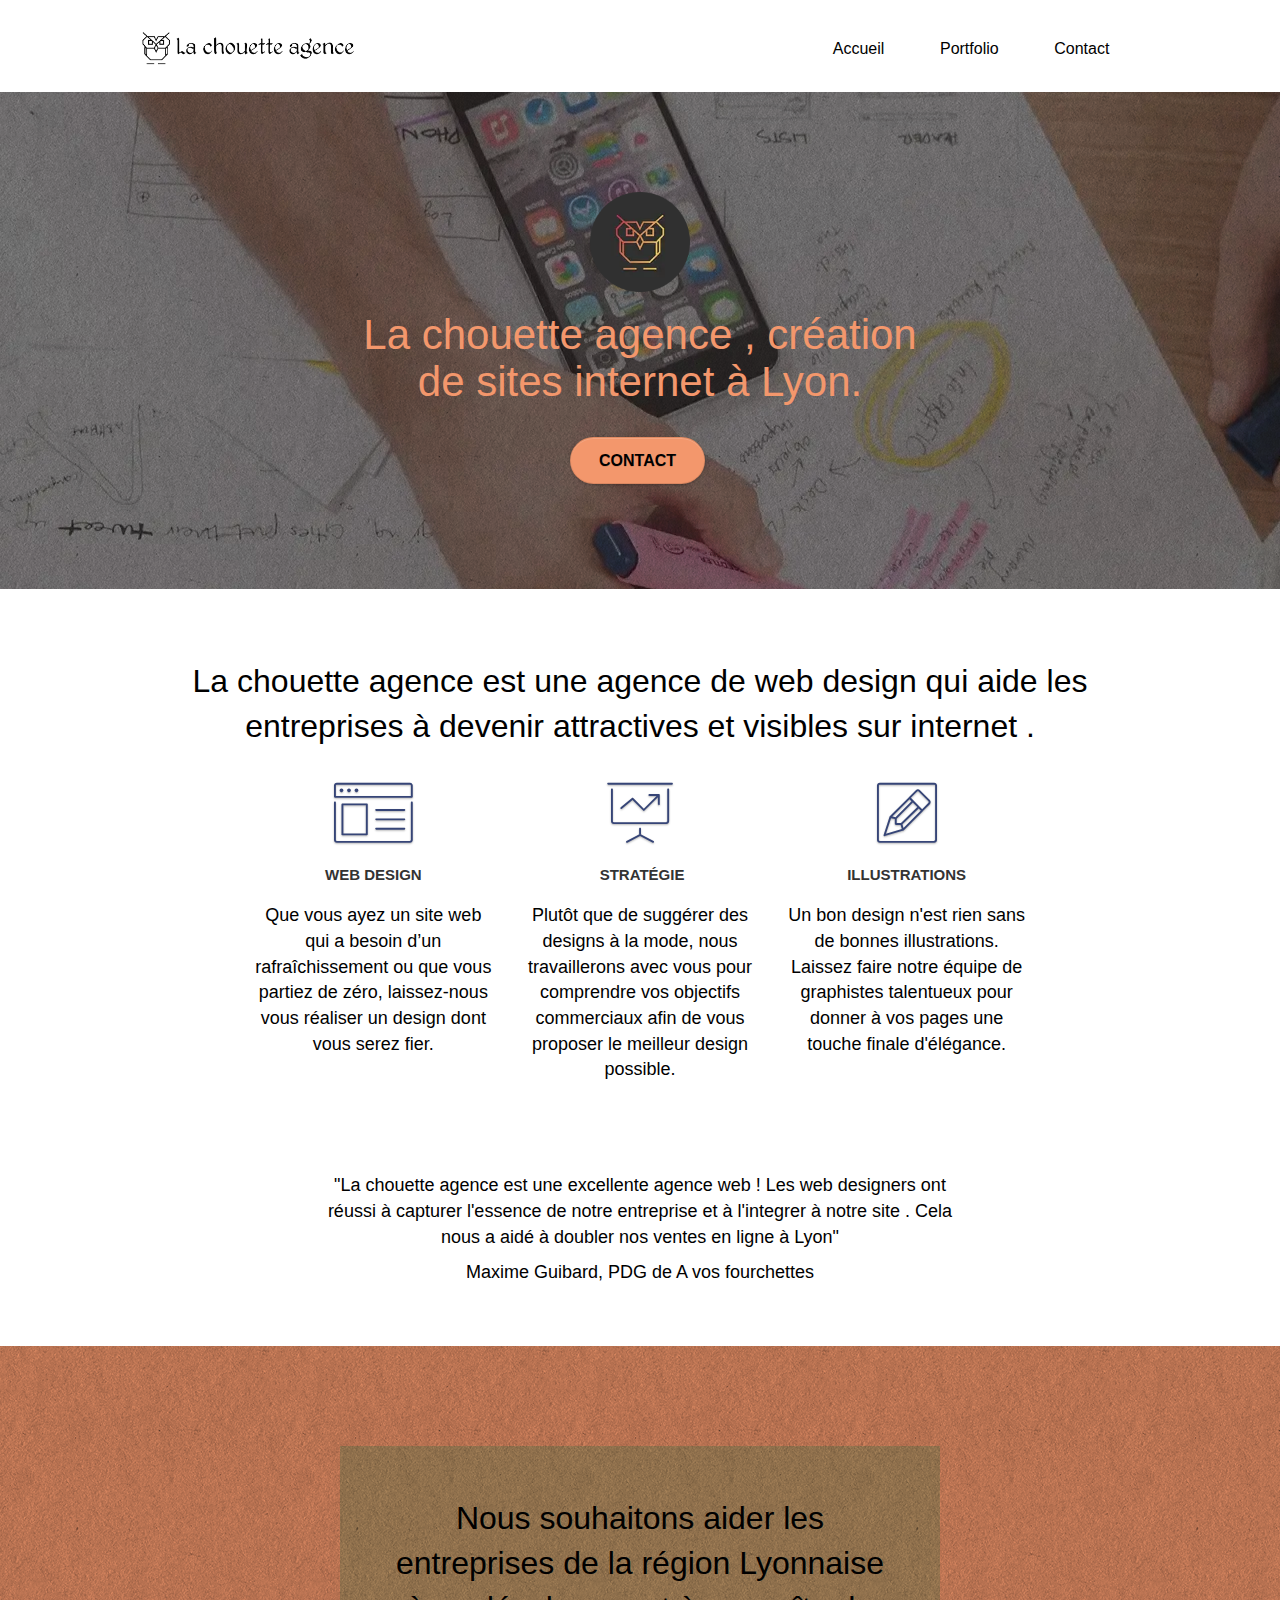
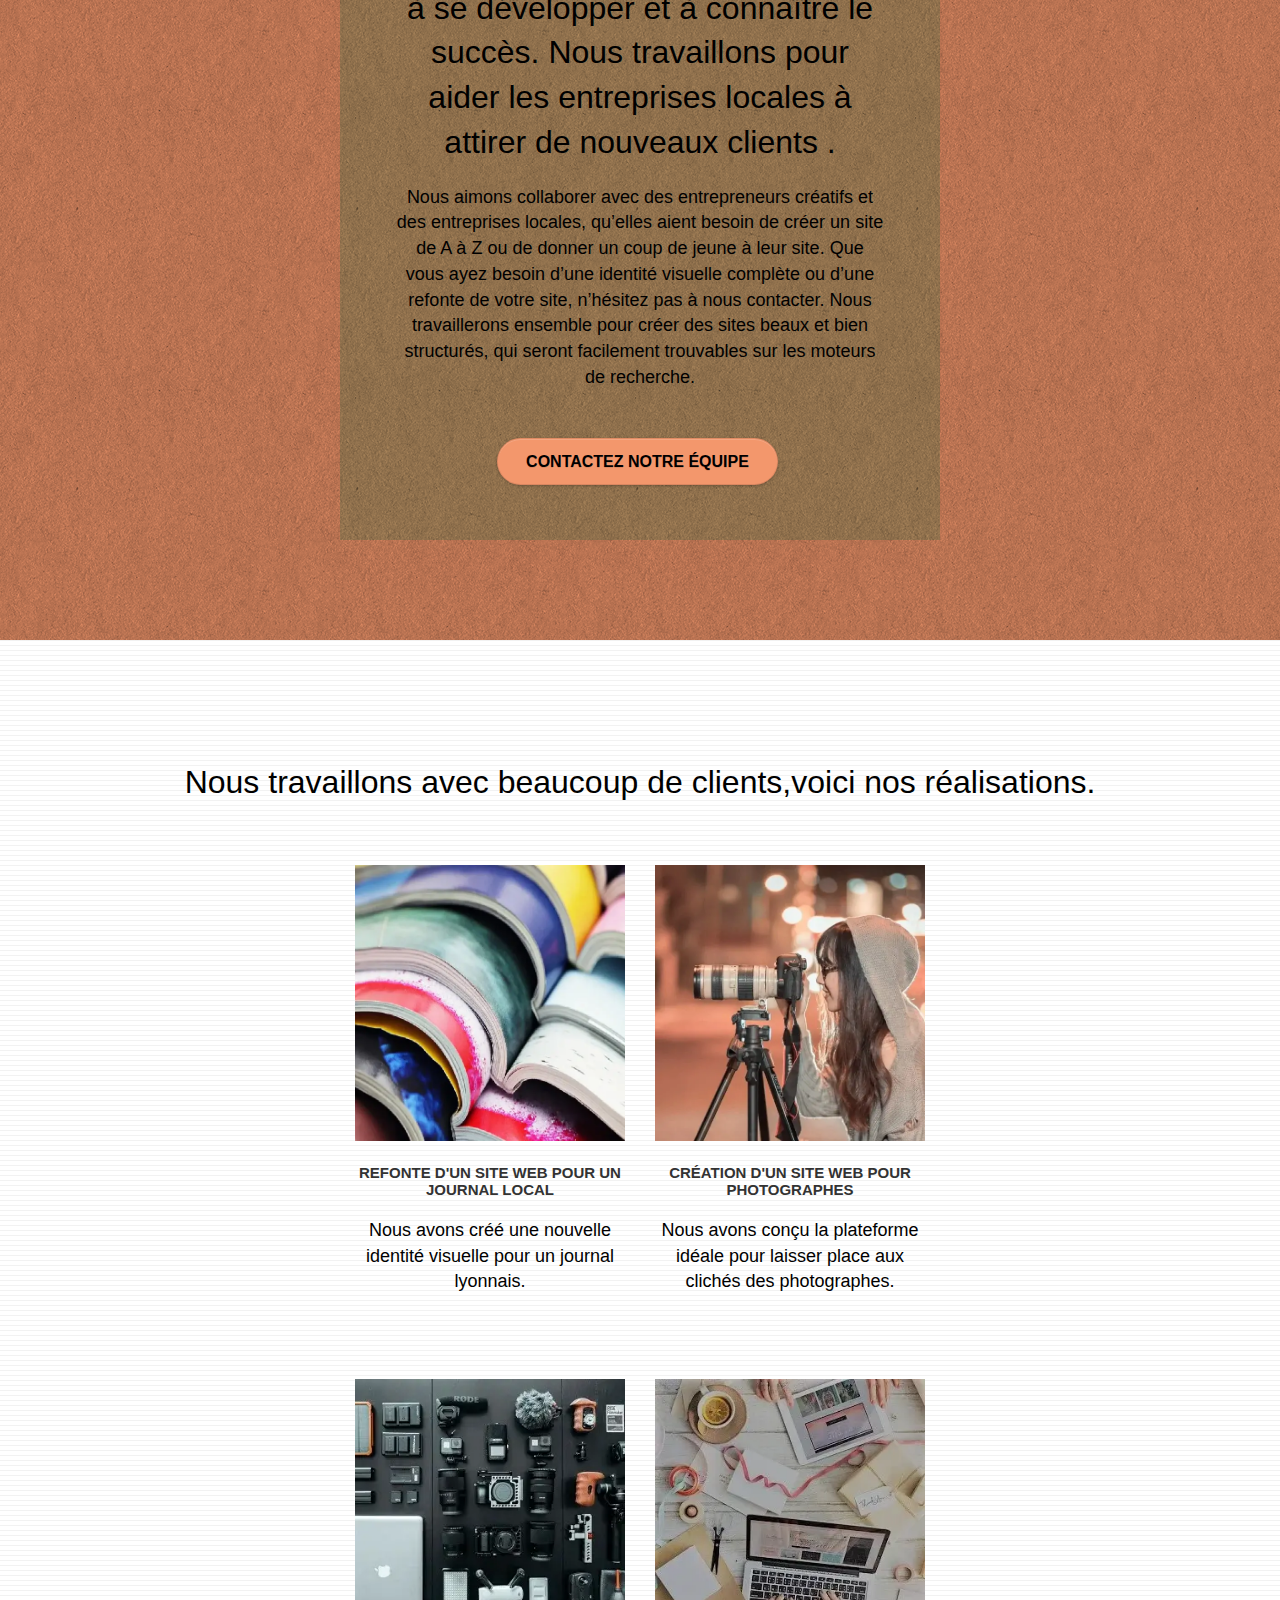
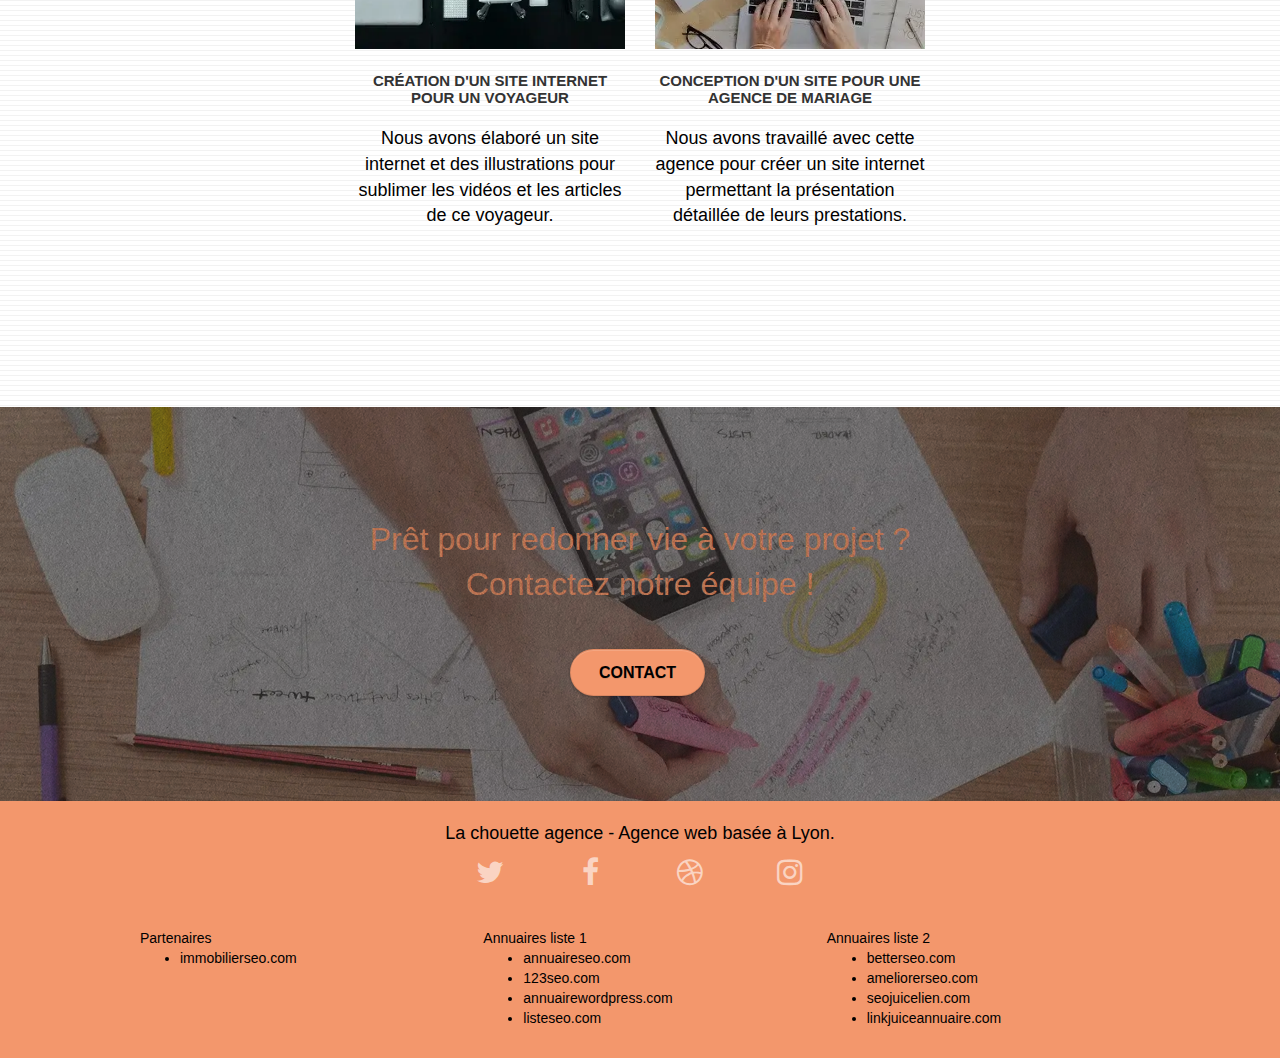
<file: index.html>
<!doctype html>
<html lang="fr">
<head>
    <meta charset="utf-8">
    <meta name="description" content="Création de site internet - Web design à Lyon">
    <meta name="viewport" content="width=device-width, initial-scale=1.0, viewport-fit=cover">
	<meta name="robots" content="index , follow" />
    <link rel="shortcut icon" type="image/png" href="favicon.jpg">
	<link rel="canonical" href="https://jeremie-237.github.io/JeremieBaudino_4_10052021/" />
    
	<link rel="stylesheet" type="text/css" href="./css/bootstrap.css">
	<link rel="stylesheet" type="text/css" href="style.css">
	<link rel="stylesheet" type="text/css" href="./css/font-awesome.css">
	<link rel="stylesheet" type="text/css" href="./css/et-line.css">
	
    
	<script src="./js/jquery-2.1.0.js" defer></script>
	<script src="./js/bootstrap.js" defer></script>
	<script src="./js/blocs.js" defer></script>
	<script src="./js/jquery.touchSwipe.js" defer></script>
	

    <title>Création de site internet - Web design à Lyon</title>

    
<!-- Analytics -->
 
<!-- Analytics END -->
    
</head>

<body>
<!-- Principal conteneur -->
<div class="page-container">
    
<!-- bloc-0 -->
<header class="bloc bgc-white l-bloc " id="bloc-0">
	<div class="container bloc-sm">
		<nav class="navbar row">
			<div class="navbar-header">
				<a class="navbar-brand" href="index.html"><img src="img/la-chouette-agence.webp" alt="header logo la chouette agence webdesign lyon" height="40" /></a>
				<button id="nav-toggle" type="button" class="ui-navbar-toggle navbar-toggle" data-toggle="collapse" data-target=".navbar-1">
					<span class="sr-only">Toggle navigation</span><span class="icon-bar"></span><span class="icon-bar"></span><span class="icon-bar"></span>
				</button>
			</div>
			<div class="collapse navbar-collapse navbar-1 special-dropdown-nav">
				<ul class="site-navigation nav navbar-nav">
					<li>
						<a href="index.html">Accueil</a>
					</li>
					<li>
						<a href="#portfolio">Portfolio</a>
					</li>
					<li>
						<a href="page2.html">Contact</a>
					</li>
				</ul>
			</div>
		</nav>
	</div>
</header>
<!-- bloc-0 END -->

<!-- bloc-1-presentation -->
<section class="bloc bgc-dark-slate-blue bg-banniere d-bloc bg-t-edge bloc-bg-texture texture-paper b-parallax" id="bloc-1-hero">
	<div class="container bloc-lg">
		<div class="row tight-width-whitespace">
			<div class="col-sm-12">
				<img src="img/logo.webp" class="center-block image-resize-mode" width="100" alt="logo la chouette agence webdesign lyon" />
				<h1 class="text-center hero-bloc-text tc-white ">
					La chouette agence , création de sites internet à Lyon.
				</h1>
				<div class="text-center">
					<a href="page2.html" class="btn btn-lg btn-clean btn-rd cta-hero btn-atomic-tangerine" id="cta-hero">Contact</a>
				</div>
			</div>
		</div>
	</div>
</section>
<!-- bloc-1-presentation END -->

<!-- bloc-2-services -->
<section class="bloc bgc-white l-bloc" id="bloc-2-services">
	<div class="container bloc-md">
		<div class="row">
			<div class="col-sm-12 text-center">
				<h2>La chouette agence est une agence de web design qui aide les entreprises à devenir attractives et visibles sur internet .</h2>
			</div>
		</div>
		<div class="row voffset-lg med-width-whitespace">
			<div class="col-sm-4">
				<div class="text-center">
					<span class="et-icon-browser sm-shadow icon-dark-slate-blue icons icon-lg"></span>
				</div>
				<h3 class="mg-md text-center">
					Web design
				</h3>
				<p class="text-center ">
					Que vous ayez un site web qui a besoin d&rsquo;un rafraîchissement ou que vous partiez de zéro, laissez-nous vous réaliser un design dont vous serez fier.
				</p>
			</div>
			<div class="col-sm-4">
				<div class="text-center">
					<span class="et-icon-presentation sm-shadow icon-dark-slate-blue icons icon-lg"></span>
				</div>
				<h3 class="mg-md text-center">
					&nbsp;Stratégie
				</h3>
				<p class="text-center ">
					Plutôt que de suggérer des designs à la mode, nous travaillerons avec vous pour comprendre vos objectifs commerciaux afin de vous proposer le meilleur design possible.<br>
				</p>
			</div>
			<div class="col-sm-4">
				<div class="text-center">
					<span class="et-icon-edit sm-shadow icon-dark-slate-blue icons icon-lg"></span>
				</div>
				<h3 class="mg-md text-center">
					Illustrations
				</h3>
				<p class="text-center ">
					Un bon design n'est rien sans de bonnes illustrations. Laissez faire notre équipe de graphistes talentueux pour donner à vos pages une touche finale d'élégance.
				</p>
			</div>
		</div>
		<div class="row voffset-lg voffset">
			<div class="col-xs-12 col-md-8 col-md-offset-2 text-center">
				 <p>"La chouette agence est une excellente agence web ! Les web designers ont réussi à capturer l'essence de notre entreprise et à l'integrer à notre site . Cela nous a aidé à doubler nos ventes en ligne à Lyon"</p>
                 <p>Maxime Guibard, PDG de A vos fourchettes</p>
			</div>
		</div>
	</div>
</section>
<!-- bloc-2-services END -->

<!-- bloc-3-what-i-do -->
<section class="bloc tc-white bgc-atomic-tangerine bg-presentation d-bloc bloc-bg-texture texture-paper b-parallax" id="bloc-3-what-i-do">
	<div class="container bloc-lg">
		<div class="row tight-width-whitespace black-background">
			<div class="col-sm-12">
				<h2 class="mg-md text-center">
					Nous souhaitons aider les entreprises de la région Lyonnaise à se développer et à connaître le succès. Nous travaillons pour aider les entreprises locales à attirer de nouveaux clients .<br>
				</h2>
				<p class="text-center white">
					Nous aimons collaborer avec des entrepreneurs créatifs et des entreprises locales, 
					qu’elles aient besoin de créer un site de A à Z ou de donner un coup de jeune à leur site. 
					Que vous ayez besoin d’une identité visuelle complète ou d’une refonte de votre site, n’hésitez pas à nous contacter. 
					Nous travaillerons ensemble pour créer des sites beaux et bien structurés, qui seront facilement trouvables sur les moteurs de 
					recherche. <br><br><a class="btn btn-lg btn-clean btn-rd cta-hero btn-atomic-tangerine" href="page2.html">Contactez notre équipe</a><br>
				</p>
			</div>
		</div>
	</div>
</section>
<!-- bloc-3-what-i-do END -->

<!-- bloc-4-portfolio -->
<section class="bloc bgc-white bg-lines-h2-bg bg-repeat l-bloc" id="bloc-4-portfolio">
	<div class="container bloc-lg">
		<div class="row">
			<div  id="portfolio" class="col-sm-12 text-center">
				<h2>Nous travaillons avec beaucoup de clients,voici nos réalisations.</h2>
			</div>
		</div>
		<div class="row tight-width-whitespace portfolio-row">
			<article class="col-sm-6">
				<a href="#" data-lightbox="img/1.webp" data-gallery-id="gallery-1" data-caption="Refonte d'un site web pour un journal local" data-frame="snapshot-lb"><img src="img/1.webp" alt="refonte site web journal" class="img-responsive portfolio-thumb" /></a>
				<h3 class="mg-md text-center">
					Refonte d'un site web pour un journal local
				</h3>
				<p class="text-center">
					Nous avons créé une nouvelle identité visuelle pour un journal lyonnais.
				</p>
			</article>
			<article class="col-sm-6">
				<a href="#" data-lightbox="img/2.webp" data-gallery-id="gallery-1" data-caption="Création d'un site web pour photographes" data-frame="snapshot-lb"><img src="img/2.webp" class="img-responsive portfolio-thumb" alt="création d'un website pour photographes" /></a>
				<h3 class="mg-md text-center">
					Création d'un site web pour photographes
				</h3>
				<p class="text-center">
					Nous avons conçu la plateforme idéale pour laisser place aux clichés des photographes.
				</p>
			</article>
		</div>
		<div class="row tight-width-whitespace portfolio-row">
			<article class="col-sm-6">
				<a href="#" data-lightbox="img/3.webp" data-gallery-id="gallery-1" data-caption="Création d'un site internet pour un voyageur" data-frame="snapshot-lb"><img src="img/3.webp" class="img-responsive portfolio-thumb" alt="création d'un site web pour voyageur"/></a>
				<h3 class="mg-md text-center">
					Création d'un site internet pour un voyageur
				</h3>
				<p class="text-center">
					Nous avons élaboré un site internet et des illustrations pour sublimer les vidéos et les articles de ce voyageur.
				</p>
			</article>
			<article class="col-sm-6">
				<a href="#" data-lightbox="img/4.webp" data-gallery-id="gallery-1" data-caption="Conception d'un site pour une agence de mariage" data-frame="snapshot-lb"><img src="img/4.webp" class="img-responsive portfolio-thumb" alt="création d'un site web pour agence de mariage" /></a>
				<h3 class="mg-md text-center">
					Conception d'un site pour une agence de mariage
				</h3>
				<p class="text-center">
					Nous avons travaillé avec cette agence pour créer un site internet permettant la présentation détaillée de leurs prestations.
				</p>
			</article>
		</div>
	</div>
</section>
<!-- bloc-4-portfolio END -->

<!-- bloc-5-cta -->
<section class="bloc bgc-dark-slate-blue bg-banniere d-bloc bloc-bg-texture texture-paper" id="bloc-5-cta">
	<div class="container bloc-lg">
		<div class="row">
			<h2 class="mg-md text-center tc-white">
				Prêt pour redonner vie à votre projet ?<br>Contactez notre équipe !
			</h2>
			<div class="col-sm-12 text-center">
				<a href="page2.html" class="btn btn-atomic-tangerine btn-clean btn-rd btn-lg cta-hero">Contact</a>
			</div>
		</div>
	</div>
</section>
<!-- bloc-5-cta END -->

<!-- Footer - bloc-8 -->
<footer class="bloc bgc-atomic-tangerine d-bloc" id="bloc-8">
	<div class="container bloc-sm">
		<div class="row">
			<div class="col-sm-12">
				<p class="text-center white">
					La chouette agence - Agence web basée à Lyon.<br>
				</p>
				<div class="row row-no-gutters social">
					<div class="col-sm-3">
						<div class="text-center">
							<a class="social" title="Suivez nous sur twitter" href="http://twitter.com/lachouetteagence"><span class="fa fa-twitter icon-md"></span></a>
						</div>
					</div>
					<div class="col-sm-3">
						<div class="text-center">
							<a class="social" title="Suivez nous sur facebook" href="http://facebook.com/lachouetteagence"><span class="fa fa-facebook icon-md"></span></a>
						</div>
					</div>
					<div class="col-sm-3">
						<div class="text-center">
							<a class="social" title="Suivez nous sur dribble" href="http://dribble.com/lachouetteagence"><span class="fa fa-dribbble icon-md"></span></a>
						</div>
					</div>
					<div class="col-sm-3">
						<div class="text-center">
							<a class="social" title="Suivez nous sur instagram" href="http://instagram.com/lachouetteagence"><span class="fa fa-instagram icon-md"></span></a>
						</div>
					</div>
				</div>
				<div class="row">
					<div class="col-sm-4">
						Partenaires
							<ul>
								<li><a href="immobilierseo.com">immobilierseo.com</a></li>
							</ul>		
					</div>
					<div class="col-sm-4">
						Annuaires liste 1
						<ul>
							<li><a href="annuaireseo.com">annuaireseo.com</a></li>
							<li><a href="123seoture.com">123seo.com</a></li>
							<li><a href="annuairewordpress.com">annuairewordpress.com</a></li>
							<li><a href="listeseo.com">listeseo.com</a></li>
						</ul>
					</div>
					<div class="col-sm-4">
						Annuaires liste 2
						<ul>
							<li><a href="betterseo.com">betterseo.com</a></li>
							<li><a href="ameliorerseo.com">ameliorerseo.com</a></li>
							<li><a href="seojuicelien.com">seojuicelien.com</a></li>
							<li><a href="linkjuiceannuaire.com">linkjuiceannuaire.com</a></li>
						</ul>
					</div>
				</div>
			</div>
		</div>
	</div>
</footer>
<!-- Footer - bloc-8 END -->

</div>
<!-- Principal conteneur END -->
    

</body>
</html>
</file>
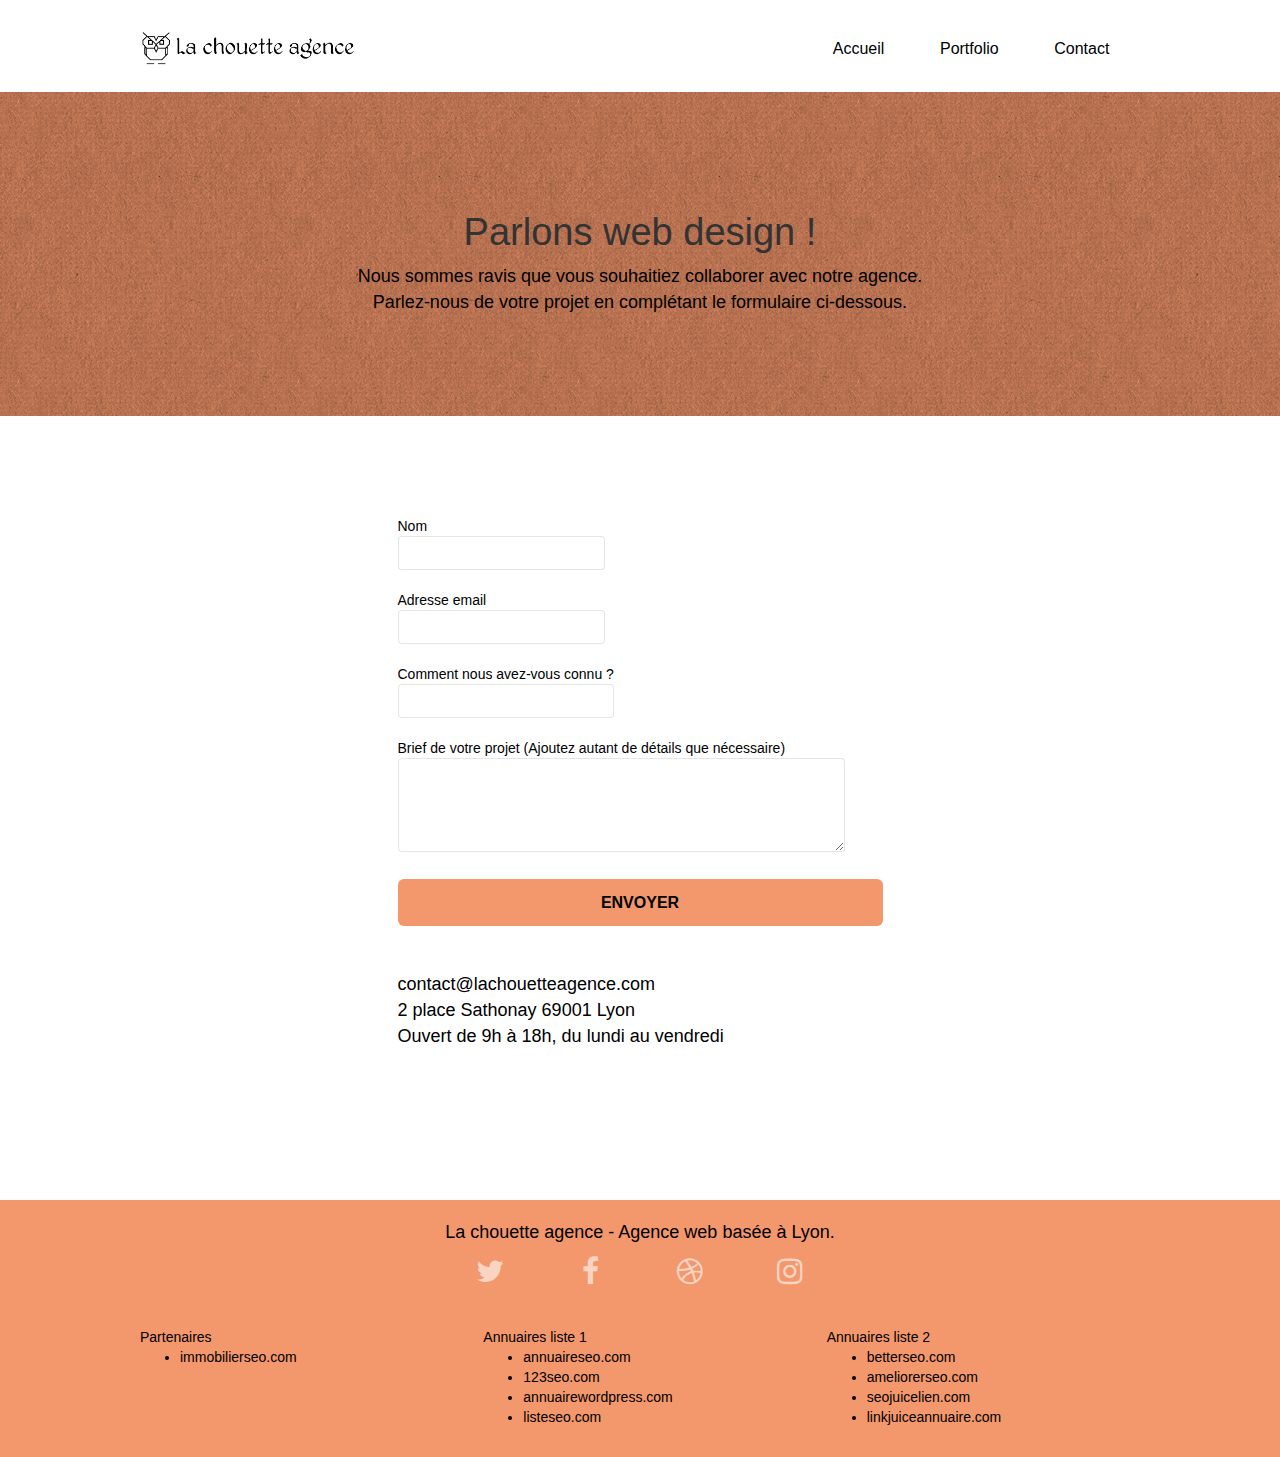
<file: page2.html>
<!doctype html>
<html lang="fr">
<head>
    <meta charset="utf-8">
    <meta name="description" content="Création de site internet - Web design à Lyon">
    <meta name="viewport" content="width=device-width, initial-scale=1.0, viewport-fit=cover">
    <link rel="shortcut icon" type="image/png" href="favicon.jpg">
    
	<link rel="stylesheet" type="text/css" href="./css/bootstrap.css">
	<link rel="stylesheet" type="text/css" href="style.css">
	<link rel="stylesheet" type="text/css" href="./css/font-awesome.css">
	<link rel="stylesheet" type="text/css" href="./css/et-line.css">
	
    
	<script src="./js/jquery-2.1.0.js" defer></script>
	<script src="./js/bootstrap.js" defer></script>
	<script src="./js/blocs.js" defer></script>
	<script src="./js/jqBootstrapValidation.js" defer></script>
	<script src="./js/formHandler.js" defer></script>
    <title>page2</title>

    
<!-- Analytics -->
 
<!-- Analytics END -->
    
</head>
<body>
<!-- Principal conteneur -->
<div class="page-container">
    
<!-- bloc-0 -->
<div class="bloc bgc-white l-bloc " id="bloc-0">
	<div class="container bloc-sm">
		<nav class="navbar row">
			<div class="navbar-header">
				<a class="navbar-brand" href="index.html"><img src="img/la-chouette-agence.webp" alt="atlanta web design logo" height="40" /></a>
				<button id="nav-toggle" type="button" class="ui-navbar-toggle navbar-toggle" data-toggle="collapse" data-target=".navbar-1">
					<span class="sr-only">Toggle navigation</span><span class="icon-bar"></span><span class="icon-bar"></span><span class="icon-bar"></span>
				</button>
			</div>
			<div class="collapse navbar-collapse navbar-1 special-dropdown-nav">
				<ul class="site-navigation nav navbar-nav">
					<li>
						<a href="index.html">Accueil</a>
					</li>
					<li>
						<a href="index.html#portfolio">Portfolio</a>
					</li>
					<li>
						<a href="page2.html">Contact</a>
					</li>
				</ul>
			</div>
		</nav>
	</div>
</div>
<!-- bloc-0 END -->

<!-- bloc-6 -->
<div class="bloc bg-dots-bg bg-repeat bgc-atomic-tangerine d-bloc bloc-bg-texture texture-paper" id="bloc-6">
	<div class="container bloc-lg">
		<div class="row">
			<div class="col-sm-12">
				<h1 class="text-center hero-bloc-text">
					Parlons web design !
				</h1>
				<p class="text-center mg-lg tight-width-whitespace">
					Nous sommes ravis que vous souhaitiez collaborer avec notre agence.<br>
					Parlez-nous de votre projet en complétant le formulaire ci-dessous.
				</p>
			</div>
		</div>
	</div>
</div>
<!-- bloc-6 END -->

<!-- bloc-7 -->
<div class="bloc bgc-white l-bloc" id="bloc-7">
	<div class="container bloc-lg">
		<div class="row contact-form">
			<div class="col-sm-6">
				<form id="form_1" novalidate >
					<div class="form-group">
						<label>Nom<input id="name" class="form-control" required /></label>
					</div>
					<div class="form-group">
						<label>Adresse email<input id="email" class="form-control" type="email" required /></label>
					</div>
					<div class="form-group">
						<label>Comment nous avez-vous connu ?<input class="form-control" type="email" required id="input_504" /></label>
					</div>
					<div class="form-group">
						<label>Brief de votre projet (Ajoutez autant de détails que nécessaire)<br><textarea id="message" class="form-control" rows="4" cols="50" required></textarea></label>
					</div> 
					<button class="bloc-button btn btn-lg btn-block cta-hero btn-atomic-tangerine" type="submit">
						Envoyer
					</button>
				</form>
			</div>
			<div class="col-sm-6">
				<p>
					contact@lachouetteagence.com<br>2 place Sathonay 69001 Lyon<br>Ouvert de 9h à 18h, du lundi au vendredi<br>
				</p>
			</div>
		</div>
	</div>
</div>
<!-- bloc-7 END -->

<!-- ScrollToTop Button -->
<a class="bloc-button btn btn-d scrollToTop" onclick="scrollToTarget('1')"><span class="fa fa-chevron-up"></span></a>
<!-- ScrollToTop Button END-->


<!-- Footer - bloc-8 -->
<div class="bloc bgc-atomic-tangerine d-bloc" id="bloc-8">
	<div class="container bloc-sm">
		<div class="row">
			<div class="col-sm-12">
				<p class="text-center white">
					La chouette agence - Agence web basée à Lyon.<br>
				</p>
				<div class="row row-no-gutters social">
					<div class="col-sm-3">
						<div class="text-center">
							<a class="social" title="Suivez nous sur twitter" href="http://twitter.com/lachouetteagence"><span class="fa fa-twitter icon-md"></span></a>
						</div>
					</div>
					<div class="col-sm-3">
						<div class="text-center">
							<a class="social" title="Suivez nous sur facebook" href="http://facebook.com/lachouetteagence"><span class="fa fa-facebook icon-md"></span></a>
						</div>
					</div>
					<div class="col-sm-3">
						<div class="text-center">
							<a class="social" title="Suivez nous sur dribble" href="http://dribble.com/lachouetteagence"><span class="fa fa-dribbble icon-md"></span></a>
						</div>
					</div>
					<div class="col-sm-3">
						<div class="text-center">
							<a class="social" title="Suivez nous sur instagram" href="http://instagram.com/lachouetteagence"><span class="fa fa-instagram icon-md"></span></a>
						</div>
					</div>
				</div>
				<div class="row">
					<div class="col-sm-4">
						Partenaires
							<ul>
								<li><a href="immobilierseo.com">immobilierseo.com</a></li>
							</ul>		
					</div>
					<div class="col-sm-4">
						Annuaires liste 1
						<ul>
							<li><a href="annuaireseo.com">annuaireseo.com</a></li>
							<li><a href="123seoture.com">123seo.com</a></li>
							<li><a href="annuairewordpress.com">annuairewordpress.com</a></li>
							<li><a href="listeseo.com">listeseo.com</a></li>
						</ul>
					</div>
					<div class="col-sm-4">
						Annuaires liste 2
						<ul>
							<li><a href="betterseo.com">betterseo.com</a></li>
							<li><a href="ameliorerseo.com">ameliorerseo.com</a></li>
							<li><a href="seojuicelien.com">seojuicelien.com</a></li>
							<li><a href="linkjuiceannuaire.com">linkjuiceannuaire.com</a></li>
						</ul>
					</div>
				</div>
			</div>
		</div>
	</div>
</div>
<!-- Footer - bloc-8 END -->

</div>
<!-- Principal conteneur END -->
    

</body>
</html>
</file>
<file: style.css>
body{margin:0;padding:0;background:#fff;overflow-x:hidden;-webkit-font-smoothing:antialiased;-moz-osx-font-smoothing:grayscale}a,button{transition:all .3s ease-in-out;outline:0!important}a:hover{text-decoration:none;cursor:pointer}#page-loading-blocs-notifaction{position:fixed;top:0;bottom:0;width:100%;z-index:100000;background:#fff url(img/pageload-spinner.gif) no-repeat center center}.bloc{width:100%;clear:both;background:50% 50% no-repeat;padding:0 50px;-webkit-background-size:cover;-moz-background-size:cover;-o-background-size:cover;background-size:cover;position:relative}.bloc .container{padding-left:0;padding-right:0}.bloc-lg{padding:100px 50px}.bloc-md{padding:50px}.bloc-sm{padding:20px 50px}.bg-b-edge,.bg-bl-edge,.bg-br-edge,.bg-center,.bg-l-edge,.bg-r-edge,.bg-repeat,.bg-t-edge,.bg-tl-edge,.bg-tr-edge{-webkit-background-size:auto!important;-moz-background-size:auto!important;-o-background-size:auto!important;background-size:auto!important}.bg-repeat{background:repeat}.bg-t-edge{background:top no-repeat}.bloc-bg-texture::before{content:"";background-size:2px 2px;position:absolute;top:0;bottom:0;left:0;right:0}.texture-paper::before{background:url(img/texture-paper.webp);background-size:280px 280px}.b-parallax{background-attachment:fixed}.d-bloc{color:rgba(255,255,255,.7)}.d-bloc button:hover{color:rgba(255,255,255,.9)}.d-bloc .icon-round,.d-bloc .icon-rounded,.d-bloc .icon-semi-rounded-a,.d-bloc .icon-semi-rounded-b,.d-bloc .icon-square{border-color:rgba(255,255,255,.9)}.d-bloc .divider-h span{border-color:rgba(255,255,255,.2)}.d-bloc .a-btn,.d-bloc .navbar a,.d-bloc .navbar-brand,.d-bloc a .icon-lg,.d-bloc a .icon-md,.d-bloc a .icon-sm,.d-bloc a .icon-xl,.d-bloc h1 a,.d-bloc h2 a,.d-bloc h3 a,.d-bloc h4 a,.d-bloc h5 a,.d-bloc h6 a,.d-bloc p a{color:rgba(255,255,255,.6)}.d-bloc .a-btn:hover,.d-bloc .navbar a:hover,.d-bloc .navbar-brand:hover,.d-bloc a:hover .icon-lg,.d-bloc a:hover .icon-md,.d-bloc a:hover .icon-sm,.d-bloc a:hover .icon-xl,.d-bloc h1 a:hover,.d-bloc h2 a:hover,.d-bloc h3 a:hover,.d-bloc h4 a:hover,.d-bloc h5 a:hover,.d-bloc h6 a:hover,.d-bloc p a:hover{color:#fff}.d-bloc .navbar-toggle .icon-bar{background:#fff}.d-bloc .btn-wire,.d-bloc .btn-wire:hover{color:#fff;border-color:#fff}.d-bloc .panel{color:rgba(0,0,0,.5)}.d-bloc .panel button:hover{color:rgba(0,0,0,.7)}.d-bloc .panel icon{border-color:rgba(0,0,0,.7)}.d-bloc .panel .divider-h span{border-color:rgba(0,0,0,.1)}.d-bloc .panel .a-btn{color:rgba(0,0,0,.6)}.d-bloc .panel .a-btn:hover{color:#000}.d-bloc .panel .btn-wire,.d-bloc .panel .btn-wire:hover{color:rgba(0,0,0,.7);border-color:rgba(0,0,0,.3)}.d-bloc .panel,.l-bloc{color:rgba(0,0,0,.5)}.d-bloc .panel button:hover,.l-bloc button:hover{color:rgba(0,0,0,.7)}.l-bloc .icon-round,.l-bloc .icon-rounded,.l-bloc .icon-semi-rounded-a,.l-bloc .icon-semi-rounded-b,.l-bloc .icon-square{border-color:rgba(0,0,0,.7)}.d-bloc .panel .divider-h span,.l-bloc .divider-h span{border-color:rgba(0,0,0,.1)}.d-bloc .panel .a-btn,.l-bloc .a-btn,.l-bloc .navbar a,.l-bloc .navbar-brand,.l-bloc a .icon-lg,.l-bloc a .icon-md,.l-bloc a .icon-sm,.l-bloc a .icon-xl,.l-bloc h1 a,.l-bloc h2 a,.l-bloc h3 a,.l-bloc h4 a,.l-bloc h5 a,.l-bloc h6 a,.l-bloc p a{color:rgba(0,0,0,.6)}.d-bloc .panel .a-btn:hover,.l-bloc .a-btn:hover,.l-bloc .navbar a:hover,.l-bloc .navbar-brand:hover,.l-bloc a:hover .icon-lg,.l-bloc a:hover .icon-md,.l-bloc a:hover .icon-sm,.l-bloc a:hover .icon-xl,.l-bloc h1 a:hover,.l-bloc h2 a:hover,.l-bloc h3 a:hover,.l-bloc h4 a:hover,.l-bloc h5 a:hover,.l-bloc h6 a:hover,.l-bloc p a:hover{color:#000}.l-bloc .navbar-toggle .icon-bar{color:rgba(0,0,0,.6)}.d-bloc .panel .btn-wire,.d-bloc .panel .btn-wire:hover,.l-bloc .btn-wire,.l-bloc .btn-wire:hover{color:rgba(0,0,0,.7);border-color:rgba(0,0,0,.3)}.voffset{margin-top:30px}.voffset-lg{margin-top:80px}.row-no-gutters{margin-right:0;margin-left:0}.row.row-no-gutters>[class*=" col-"],.row.row-no-gutters>[class^=col-]{padding-right:0;padding-left:0}#bloc-1-hero h1{font-size:42px}.navbar{margin-bottom:0;z-index:1}.navbar-brand{height:auto;padding:3px 15px;font-size:25px;font-weight:400;font-weight:600;line-height:44px}.navbar-brand img{max-height:200px;margin:0 5px 0 0;display:inline}.navbar-brand img[src$=svg]{min-width:100px}.nav-center .navbar-brand img{margin:0}.navbar .nav{padding-top:2px;margin-right:-16px;float:right;z-index:1}.nav>li{float:left;margin-top:4px;font-size:16px;margin-right:2vw}.navbar-nav .open .dropdown-menu>li>a{text-align:inherit}.nav>li a:focus,.nav>li a:hover{background:0 0}.navbar-toggle{margin:10px 10px 0 0;border:0}.navbar-toggle:hover{background:0 0!important}.navbar-toggle .icon-bar{background-color:rgba(0,0,0,.5);width:26px}.nav-invert .navbar .nav{float:left}.nav-invert .navbar-brand,.nav-invert .navbar-header{float:right;position:relative;z-index:2}.contact-form{display:flex;flex-direction:column;align-items:center}.col-sm-6{margin-bottom:4%}.col-sm-4{color:#000}@media (min-width:768px){.site-navigation{position:absolute;top:50%;right:20px;transform:translate(0,-50%);-webkit-transform:translateY(-50%)}.nav>li .dropdown-menu a,.nav>li .dropdown-menu a:hover{color:#484848}.nav-invert .site-navigation{left:0;right:0}.nav-center{text-align:center}.nav-center .navbar-header{width:100%}.nav-center .nav>li,.nav-center .navbar-brand,.nav-center .navbar-header{float:none;display:inline-block}.nav-center .site-navigation{position:relative;width:100%;right:0;margin-right:0;margin-top:20px}.nav-center.mini-nav .navbar-toggle{float:none;margin:10px auto 0}}.nav>li>.dropdown a{background:0 0!important;display:block;padding:14px 15px}nav .caret{margin:0 5px}.dropdown-menu .dropdown-menu{top:-8px;left:100%}.dropdown-menu .dropmenu-flow-right{top:100%;left:0;margin-left:-1px;border-top-left-radius:0;border-top-right-radius:0}.dropdown-menu .dropdown span{border:4px solid #000;border-top-color:transparent;border-right-color:transparent;border-bottom-color:transparent;margin:6px -5px 0 0!important;float:right}.mg-md{margin-top:10px;margin-bottom:20px}.mg-lg{margin-top:10px;margin-bottom:40px}.btn{margin:0 5px 5px 0}.btn.pull-right{margin:0 0 5px 5px}.btn-d,.btn-d:focus,.btn-d:hover{color:#fff;background:rgba(0,0,0,.3)}button{outline:0!important}.btn-rd{border-radius:40px}.btn-clean{border:1px solid rgba(0,0,0,.08);border-bottom-color:rgba(0,0,0,.1);text-shadow:0 1px 0 rgba(0,0,1,.1);box-shadow:0 1px 3px rgba(0,0,1,.25),inset 0 1px 0 0 rgba(255,255,255,.15)}.icon-md{font-size:30px!important}.icon-lg{font-size:60px!important}.sm-shadow{text-shadow:0 1px 2px rgba(0,0,0,.3)}.panel-sq,.panel-sq .panel-footer,.panel-sq .panel-heading{border-radius:0}.panel-rd{border-radius:30px}.panel-rd .panel-heading{border-radius:29px 29px 0 0}.panel-rd .panel-footer{border-radius:0 0 29px 29px}.form-control{border-color:rgba(0,0,0,.1);box-shadow:none}.scrollToTop{width:40px;height:40px;position:fixed;bottom:20px;right:20px;opacity:0;z-index:500;transition:all .3s ease-in-out}.scrollToTop span{margin-top:6px}.showScrollTop{font-size:14px;opacity:1}a[data-lightbox]{position:relative;display:block;text-align:center}a[data-lightbox]:hover::before{content:"+";font-family:HelveticaNeue-Light,"Helvetica Neue Light","Helvetica Neue",Helvetica,Arial;font-size:32px;width:50px;height:50px;margin-left:-25px;border-radius:50%;background:rgba(0,0,0,.6);color:#fff;font-weight:100;z-index:1;position:absolute;top:50%;transform:translateY(-50%);-webkit-transform:translateY(-50%)}a[data-lightbox]:hover img{opacity:.6;-webkit-animation-fill-mode:none;animation-fill-mode:none}#lightbox-modal{display:flex;align-items:center}#lightbox-modal .modal-dialog{width:90%;max-width:900px;margin:0 auto 0}#lightbox-modal .modal-dialog img{max-height:90vh;margin:0 auto}.lightbox-caption{padding:20px;color:#fff;background:rgba(0,0,0,.5);position:absolute;left:15px;right:15px;bottom:5px}.close-lightbox{color:#fff;font-size:30px;position:absolute;top:20px;right:20px;z-index:20;background:rgba(0,0,0,.5);border:none;line-height:30px;padding:0 9px 5px;opacity:.3}.close-lightbox:hover,.next-lightbox:hover,.prev-lightbox:hover{opacity:1;color:#fff}.next-lightbox,.prev-lightbox{font-size:20px;color:rgba(255,255,255,.9);background:rgba(0,0,0,.5);transition:all .2s ease-in-out;position:absolute;top:45%;z-index:1;opacity:.4}.next-lightbox{padding:6px 8px 1px 13px;right:25px}.prev-lightbox{padding:6px 13px 1px 10px;left:25px}.snapshot-lb .modal-body{padding-bottom:45px}.snapshot-lb .lightbox-caption{padding:0;color:rgba(0,0,0,.5);background:0 0}.btn,a,h1,h2,h3,h4,h5,h6,label,p{font-family:helvetica;font-weight:400;color:#000!important}.container{max-width:1000px}.hero-bloc-text{font-size:38px}.hero-bloc-text-sub{font-size:36px}.statement-bloc-text{line-height:26px;font-style:italic;font-size:20px;text-align:center;font-weight:lighter;max-width:520px;margin:auto auto auto auto}p{font-size:18px}.tight-width-whitespace{max-width:600px;margin:auto auto auto auto}.h1{font-size:20px;font-family:"Open Sans"}.cta-hero{margin-top:22px;color:#fff!important;text-transform:uppercase;padding:12px 28px 12px 28px;font-size:16px;font-weight:700}.social{max-width:400px;margin:auto auto auto auto;margin-bottom:4%}h2{font-size:32px;line-height:1.4em}h3{font-size:15px;text-transform:uppercase;font-weight:700;color:#333!important}.med-width-whitespace{max-width:800px;margin:auto auto auto auto;box-shadow:0 0 0 #000}h1{color:#333!important}h4{color:#333!important}.icons{margin-bottom:14px;margin-top:24px}.white{color:#000!important}.portfolio-thumb{margin-bottom:24px}.portfolio-row{margin-bottom:44px;margin-top:50px}.avatar{box-shadow:0 4px 9px rgba(0,0,0,.3)}.black-background{background-color:rgba(165,147,99,.7);padding:40px 40px 40px 40px}.bold-link{font-weight:900;text-decoration:underline!important}.bgc-white{background-color:#fff}.bgc-dark-slate-blue{background-color:#364577}.bgc-atomic-tangerine{background-color:#f3976c}.tc-white{color:#f3976c!important}.btn-atomic-tangerine{background:#f3976c;color:#000!important}.btn-atomic-tangerine:hover{background:#c27956!important;color:#000!important}.ltc-white{color:#fff!important}.ltc-white:hover{color:#ccc!important}.ltc-atomic-tangerine{color:#f3976c!important}.ltc-atomic-tangerine:hover{color:#c27956!important}.icon-dark-slate-blue{color:#364577!important;border-color:#364577!important}.bg-dots-bg{background-image:url(img/dots-bg.webp)}.bg-lines-h2-bg{background-image:url(img/lines-h2-bg.webp)}.bg-banniere{background-image:url(img/la-chouette-agence-banniere.webp)}.bg-presentation{background-image:url(img/image-de-presentation.webp)}@media (max-width:1024px){.bloc{padding-left:20px;padding-right:20px}.bloc-tile-2.full-width-bloc .container,.bloc-tile-3.full-width-bloc .container,.bloc-tile-4.full-width-bloc .container,.bloc.full-width-bloc{padding-left:0;padding-right:0}}@media (max-width:992px) and (min-width:768px){.navbar .nav{max-width:80%}.nav-center.navbar .nav{max-width:100%}}@media only screen and (min-width:768px) and (max-width:1024px) and (orientation:landscape){.b-parallax{background-attachment:scroll}}@media only screen and (min-width:1024px) and (max-width:1366px) and (-webkit-min-device-pixel-ratio:1.5){.b-parallax{background-attachment:scroll}}@media (max-width:991px){.container{width:100%}.b-parallax{background-attachment:scroll}#hero-bloc,.page-container{overflow-x:hidden;position:relative}.bloc-group,.bloc-group .bloc{display:block;width:100%}.bloc-fill-screen .fill-bloc-bottom-edge,.bloc-fill-screen .fill-bloc-top-edge{padding:0 20px}}@media (max-width:767px){.page-container{overflow-x:hidden;position:relative}#disqus_thread,h1,h2,h3,h4,h5,h6,p{padding-left:10px!important;padding-right:10px!important}.b-parallax{background-attachment:scroll}.navbar .nav{padding-top:0;border-top:1px solid rgba(0,0,0,.2);float:none!important}.navbar.row{margin-left:0;margin-right:0}.site-navigation{position:inherit;transform:none;-webkit-transform:none;-ms-transform:none}.nav>li{margin-top:0;border-bottom:1px solid rgba(0,0,0,.1);background:rgba(0,0,0,.05);text-align:left;padding-left:15px;width:100%}.nav>li:hover{background:rgba(0,0,0,.08)}.dropdown .dropdown a .caret{float:none;margin:5px 0 0 10px!important;border:4px solid #000;border-bottom-color:transparent;border-right-color:transparent;border-left-color:transparent}#hero-bloc .navbar .nav{background:rgba(0,0,0,.8)}#hero-bloc .navbar .nav a{color:rgba(255,255,255,.6)}.hero{padding:50px 0}.hero-nav{left:-1px;right:-1px}.navbar-collapse{padding:0;overflow-x:hidden;-webkit-box-shadow:none;box-shadow:none}.navbar-brand img{max-height:40px;width:auto}.nav-invert .navbar-header{float:none;width:100%}.nav-invert .navbar-toggle{float:left;margin-left:10px}.bloc{padding-left:0;padding-right:0}.bloc-lg,.bloc-xl,.bloc-xxl{padding:40px 0}.bloc-md,.bloc-sm{padding-left:0;padding-right:0}.bloc-fill-screen .fill-bloc-bottom-edge,.bloc-fill-screen .fill-bloc-top-edge,.bloc-tile-2 .container,.bloc-tile-3 .container,.bloc-tile-4 .container{padding-left:0;padding-right:0}.a-block{padding:0 10px}.btn-dwn{display:none}.voffset{margin-top:5px}.voffset-md{margin-top:20px}.voffset-lg{margin-top:30px}form{padding:5px}.close-lightbox{display:inline-block}.blocsapp-device-iphone5{background-size:216px 425px;padding-top:60px;width:216px;height:425px}.blocsapp-device-iphone5 img{width:180px;height:320px}}@media (max-width:400px){.bloc{padding-left:0;padding-right:0}}@media (max-width:767px){.bloc-mob-center-text{text-align:center}.portfolio-thumb{max-width:320px}#bloc-4-portfolio a{display:flex;justify-content:center}}
</file>
<file: css/et-line.css>
@font-face {
    font-family: et-line;
    src: url(../fonts/et-line.eot);
    src: url(../fonts/et-line.eot?#iefix) format('embedded-opentype'), url(../fonts/et-line.woff) format('woff'), url(../fonts/et-line.ttf) format('truetype'), url(../fonts/et-line.svg#et-line) format('svg');
    font-weight: 400;
    font-style: normal
}

.et-icon-adjustments,
.et-icon-alarmclock,
.et-icon-anchor,
.et-icon-aperture,
.et-icon-attachment,
.et-icon-bargraph,
.et-icon-basket,
.et-icon-beaker,
.et-icon-bike,
.et-icon-book-open,
.et-icon-briefcase,
.et-icon-browser,
.et-icon-calendar,
.et-icon-camera,
.et-icon-caution,
.et-icon-chat,
.et-icon-circle-compass,
.et-icon-clipboard,
.et-icon-clock,
.et-icon-cloud,
.et-icon-compass,
.et-icon-desktop,
.et-icon-dial,
.et-icon-document,
.et-icon-documents,
.et-icon-download,
.et-icon-dribbble,
.et-icon-edit,
.et-icon-envelope,
.et-icon-expand,
.et-icon-facebook,
.et-icon-flag,
.et-icon-focus,
.et-icon-gears,
.et-icon-genius,
.et-icon-gift,
.et-icon-global,
.et-icon-globe,
.et-icon-googleplus,
.et-icon-grid,
.et-icon-happy,
.et-icon-hazardous,
.et-icon-heart,
.et-icon-hotairballoon,
.et-icon-hourglass,
.et-icon-key,
.et-icon-laptop,
.et-icon-layers,
.et-icon-lifesaver,
.et-icon-lightbulb,
.et-icon-linegraph,
.et-icon-linkedin,
.et-icon-lock,
.et-icon-magnifying-glass,
.et-icon-map,
.et-icon-map-pin,
.et-icon-megaphone,
.et-icon-mic,
.et-icon-mobile,
.et-icon-newspaper,
.et-icon-notebook,
.et-icon-paintbrush,
.et-icon-paperclip,
.et-icon-pencil,
.et-icon-phone,
.et-icon-picture,
.et-icon-pictures,
.et-icon-piechart,
.et-icon-presentation,
.et-icon-pricetags,
.et-icon-printer,
.et-icon-profile-female,
.et-icon-profile-male,
.et-icon-puzzle,
.et-icon-quote,
.et-icon-recycle,
.et-icon-refresh,
.et-icon-ribbon,
.et-icon-rss,
.et-icon-sad,
.et-icon-scissors,
.et-icon-scope,
.et-icon-search,
.et-icon-shield,
.et-icon-speedometer,
.et-icon-strategy,
.et-icon-streetsign,
.et-icon-tablet,
.et-icon-target,
.et-icon-telescope,
.et-icon-toolbox,
.et-icon-tools,
.et-icon-tools-2,
.et-icon-trophy,
.et-icon-tumblr,
.et-icon-twitter,
.et-icon-upload,
.et-icon-video,
.et-icon-wallet,
.et-icon-wine {
    font-family: et-line;
    speak: none;
    font-style: normal;
    font-weight: 400;
    font-variant: normal;
    text-transform: none;
    line-height: 1;
    -webkit-font-smoothing: antialiased;
    -moz-osx-font-smoothing: grayscale;
    display: inline-block
}

.et-icon-mobile:before {
    content: "\e000"
}

.et-icon-laptop:before {
    content: "\e001"
}

.et-icon-desktop:before {
    content: "\e002"
}

.et-icon-tablet:before {
    content: "\e003"
}

.et-icon-phone:before {
    content: "\e004"
}

.et-icon-document:before {
    content: "\e005"
}

.et-icon-documents:before {
    content: "\e006"
}

.et-icon-search:before {
    content: "\e007"
}

.et-icon-clipboard:before {
    content: "\e008"
}

.et-icon-newspaper:before {
    content: "\e009"
}

.et-icon-notebook:before {
    content: "\e00a"
}

.et-icon-book-open:before {
    content: "\e00b"
}

.et-icon-browser:before {
    content: "\e00c"
}

.et-icon-calendar:before {
    content: "\e00d"
}

.et-icon-presentation:before {
    content: "\e00e"
}

.et-icon-picture:before {
    content: "\e00f"
}

.et-icon-pictures:before {
    content: "\e010"
}

.et-icon-video:before {
    content: "\e011"
}

.et-icon-camera:before {
    content: "\e012"
}

.et-icon-printer:before {
    content: "\e013"
}

.et-icon-toolbox:before {
    content: "\e014"
}

.et-icon-briefcase:before {
    content: "\e015"
}

.et-icon-wallet:before {
    content: "\e016"
}

.et-icon-gift:before {
    content: "\e017"
}

.et-icon-bargraph:before {
    content: "\e018"
}

.et-icon-grid:before {
    content: "\e019"
}

.et-icon-expand:before {
    content: "\e01a"
}

.et-icon-focus:before {
    content: "\e01b"
}

.et-icon-edit:before {
    content: "\e01c"
}

.et-icon-adjustments:before {
    content: "\e01d"
}

.et-icon-ribbon:before {
    content: "\e01e"
}

.et-icon-hourglass:before {
    content: "\e01f"
}

.et-icon-lock:before {
    content: "\e020"
}

.et-icon-megaphone:before {
    content: "\e021"
}

.et-icon-shield:before {
    content: "\e022"
}

.et-icon-trophy:before {
    content: "\e023"
}

.et-icon-flag:before {
    content: "\e024"
}

.et-icon-map:before {
    content: "\e025"
}

.et-icon-puzzle:before {
    content: "\e026"
}

.et-icon-basket:before {
    content: "\e027"
}

.et-icon-envelope:before {
    content: "\e028"
}

.et-icon-streetsign:before {
    content: "\e029"
}

.et-icon-telescope:before {
    content: "\e02a"
}

.et-icon-gears:before {
    content: "\e02b"
}

.et-icon-key:before {
    content: "\e02c"
}

.et-icon-paperclip:before {
    content: "\e02d"
}

.et-icon-attachment:before {
    content: "\e02e"
}

.et-icon-pricetags:before {
    content: "\e02f"
}

.et-icon-lightbulb:before {
    content: "\e030"
}

.et-icon-layers:before {
    content: "\e031"
}

.et-icon-pencil:before {
    content: "\e032"
}

.et-icon-tools:before {
    content: "\e033"
}

.et-icon-tools-2:before {
    content: "\e034"
}

.et-icon-scissors:before {
    content: "\e035"
}

.et-icon-paintbrush:before {
    content: "\e036"
}

.et-icon-magnifying-glass:before {
    content: "\e037"
}

.et-icon-circle-compass:before {
    content: "\e038"
}

.et-icon-linegraph:before {
    content: "\e039"
}

.et-icon-mic:before {
    content: "\e03a"
}

.et-icon-strategy:before {
    content: "\e03b"
}

.et-icon-beaker:before {
    content: "\e03c"
}

.et-icon-caution:before {
    content: "\e03d"
}

.et-icon-recycle:before {
    content: "\e03e"
}

.et-icon-anchor:before {
    content: "\e03f"
}

.et-icon-profile-male:before {
    content: "\e040"
}

.et-icon-profile-female:before {
    content: "\e041"
}

.et-icon-bike:before {
    content: "\e042"
}

.et-icon-wine:before {
    content: "\e043"
}

.et-icon-hotairballoon:before {
    content: "\e044"
}

.et-icon-globe:before {
    content: "\e045"
}

.et-icon-genius:before {
    content: "\e046"
}

.et-icon-map-pin:before {
    content: "\e047"
}

.et-icon-dial:before {
    content: "\e048"
}

.et-icon-chat:before {
    content: "\e049"
}

.et-icon-heart:before {
    content: "\e04a"
}

.et-icon-cloud:before {
    content: "\e04b"
}

.et-icon-upload:before {
    content: "\e04c"
}

.et-icon-download:before {
    content: "\e04d"
}

.et-icon-target:before {
    content: "\e04e"
}

.et-icon-hazardous:before {
    content: "\e04f"
}

.et-icon-piechart:before {
    content: "\e050"
}

.et-icon-speedometer:before {
    content: "\e051"
}

.et-icon-global:before {
    content: "\e052"
}

.et-icon-compass:before {
    content: "\e053"
}

.et-icon-lifesaver:before {
    content: "\e054"
}

.et-icon-clock:before {
    content: "\e055"
}

.et-icon-aperture:before {
    content: "\e056"
}

.et-icon-quote:before {
    content: "\e057"
}

.et-icon-scope:before {
    content: "\e058"
}

.et-icon-alarmclock:before {
    content: "\e059"
}

.et-icon-refresh:before {
    content: "\e05a"
}

.et-icon-happy:before {
    content: "\e05b"
}

.et-icon-sad:before {
    content: "\e05c"
}

.et-icon-facebook:before {
    content: "\e05d"
}

.et-icon-twitter:before {
    content: "\e05e"
}

.et-icon-googleplus:before {
    content: "\e05f"
}

.et-icon-rss:before {
    content: "\e060"
}

.et-icon-tumblr:before {
    content: "\e061"
}

.et-icon-linkedin:before {
    content: "\e062"
}

.et-icon-dribbble:before {
    content: "\e063"
}
</file>
